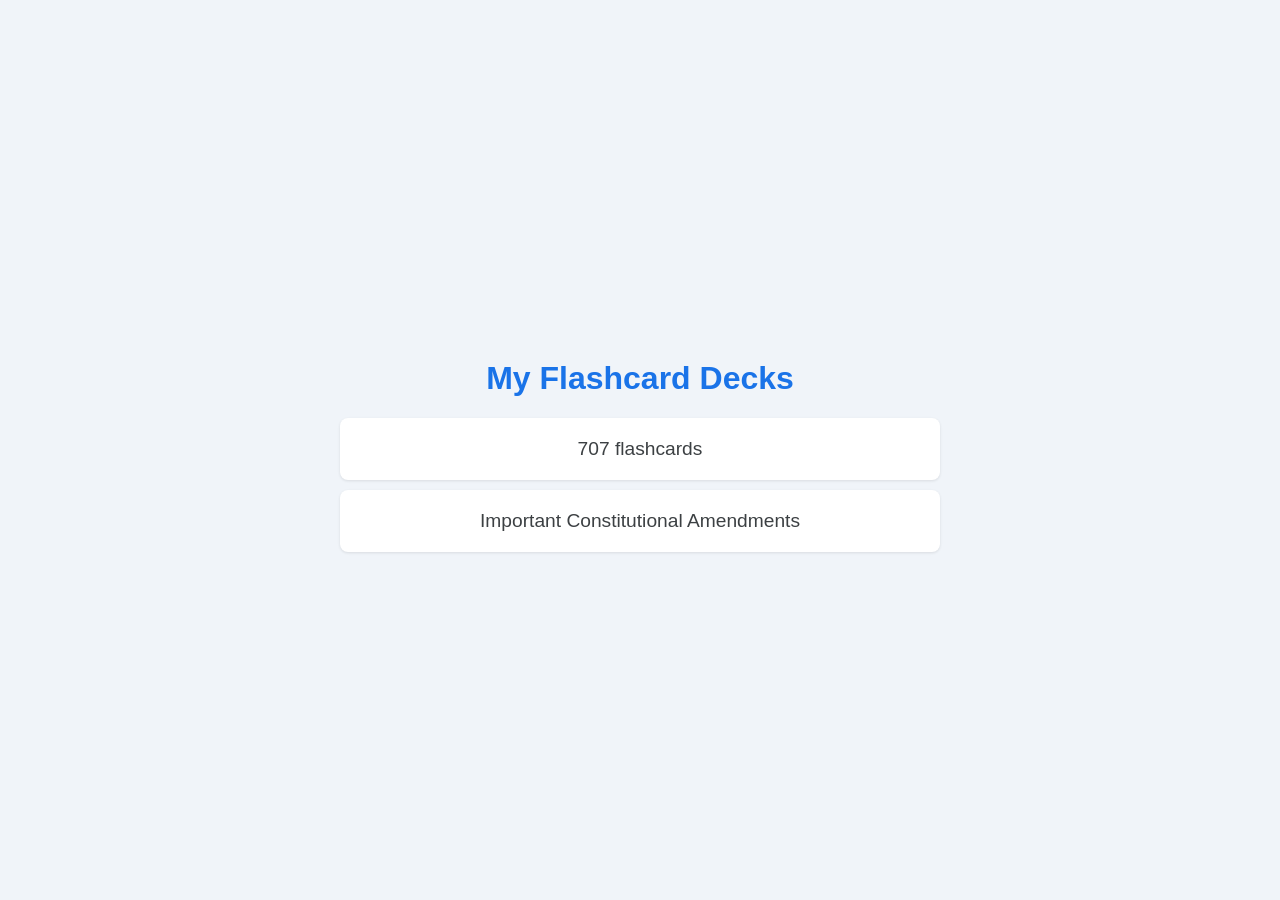
<file: index.html>
<!DOCTYPE html>
<html lang="en">
<head>
    <meta charset="UTF-8">
    <meta name="viewport" content="width=device-width, initial-scale=1.0">
    <title>Gemini Flashcards</title>
    <link rel="stylesheet" href="style.css">
</head>
<body>
    <div class="container">
        <h1>My Flashcard Decks</h1>
        <div id="deck-list">
            </div>
    </div>
    <script src="app.js"></script>
</body>
</html>
</file>
<file: style.css>
body {
    font-family: 'Google Sans', sans-serif, system-ui;
    background-color: #f0f4f9;
    color: #333;
    display: flex;
    justify-content: center;
    align-items: center;
    min-height: 100vh;
    margin: 0;
}

.container {
    width: 90%;
    max-width: 600px;
    text-align: center;
}

h1 {
    color: #1a73e8;
}

/* Deck List Styling */
#deck-list a {
    display: block;
    background-color: #fff;
    color: #3c4043;
    padding: 20px;
    margin: 10px 0;
    border-radius: 8px;
    text-decoration: none;
    font-size: 1.2em;
    box-shadow: 0 1px 3px rgba(0,0,0,0.1);
    transition: transform 0.2s, box-shadow 0.2s;
}

#deck-list a:hover {
    box-shadow: 0 4px 8px rgba(0,0,0,0.15);
    transform: translateY(-2px);
}

/* Card Styling */
.card-container {
    perspective: 1000px; /* For the 3D flip effect */
}

.flashcard {
    width: 100%;
    height: 350px;
    position: relative;
    transform-style: preserve-3d;
    transition: transform 0.6s;
    cursor: pointer;
}

.flashcard.is-flipped {
    transform: rotateY(180deg);
}

.card-face {
    position: absolute;
    width: 100%;
    height: 100%;
    backface-visibility: hidden;
    display: flex;
    justify-content: center;
    align-items: center;
    padding: 20px;
    box-sizing: border-box;
    background-color: #fff;
    border-radius: 12px;
    box-shadow: 0 2px 10px rgba(0,0,0,0.1);
    font-size: 1.5em;
    overflow-y: auto;
}

.card-back {
    transform: rotateY(180deg);
}

/* Navigation */
.navigation {
    display: flex;
    justify-content: space-between;
    align-items: center;
    margin-top: 20px;
}

button {
    background-color: #1a73e8;
    color: white;
    border: none;
    padding: 10px 20px;
    border-radius: 5px;
    font-size: 1em;
    cursor: pointer;
}

button:disabled {
    background-color: #ccc;
}

.back-link {
    display: inline-block;
    margin-top: 20px;
    color: #1a73e8;
    text-decoration: none;
}
</file>
